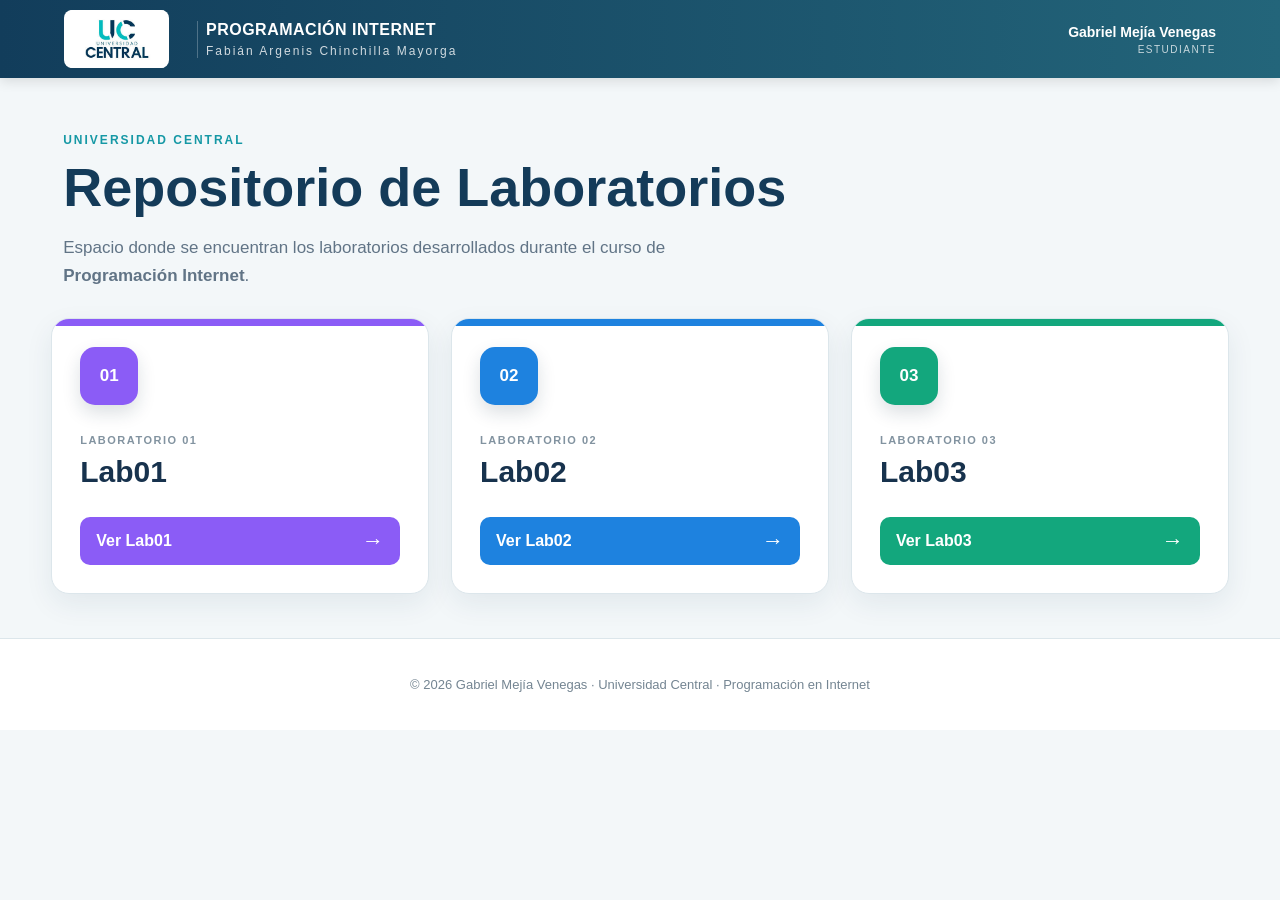
<file: index.html>
<!DOCTYPE html>
<html lang="es">
<head>
    <meta charset="UTF-8">
    <meta name="viewport" content="width=device-width, initial-scale=1.0">
    <title>Repositorio de Laboratorios | Programación en Internet</title>
    <link rel="stylesheet" href="estilos.css">
</head>
<body>

    <header class="topbar">
        <div class="brand">
            <div class="logo-box">
                <img src="logo-universidad-central.png" alt="Universidad Central">
            </div>
        </div>

        <div class="course">
            <span class="course-label">PROGRAMACIÓN INTERNET</span>
            <span class="course-subtitle">Fabián Argenis Chinchilla Mayorga</span>
        </div>

        <div class="student">
            <span class="student-name">Gabriel Mejía Venegas</span>
            <span class="student-label">ESTUDIANTE</span>
        </div>
    </header>

    <main class="container">

        <section class="welcome">
            <span class="eyebrow">UNIVERSIDAD CENTRAL</span>
            <h1>Repositorio de Laboratorios</h1>
            <p>
                Espacio donde se encuentran los laboratorios desarrollados durante el curso de <strong>Programación Internet</strong>.
            </p>
        </section>

        <section class="labs" aria-label="Laboratorios">

            <article class="lab-card lab01">
                <div class="icon">01</div>
                <div class="lab-content">
                    <span class="lab-number">LABORATORIO 01</span>
                    <h2>Lab01</h2>
                    <a class="lab-button" href="lab01/">Ver Lab01 <span>→</span></a>
                </div>
            </article>

            <article class="lab-card lab02">
                <div class="icon">02</div>
                <div class="lab-content">
                    <span class="lab-number">LABORATORIO 02</span>
                    <h2>Lab02</h2>
                    <a class="lab-button" href="lab02/">Ver Lab02 <span>→</span></a>
                </div>
            </article>

            <article class="lab-card lab03">
                <div class="icon">03</div>
                <div class="lab-content">
                    <span class="lab-number">LABORATORIO 03</span>
                    <h2>Lab03</h2>
                    <a class="lab-button" href="lab03/">Ver Lab03 <span>→</span></a>
                </div>
            </article>

        </section>

    </main>

    <footer>
        <p>© 2026 Gabriel Mejía Venegas · Universidad Central · Programación en Internet</p>
    </footer>

</body>
</html>
</file>
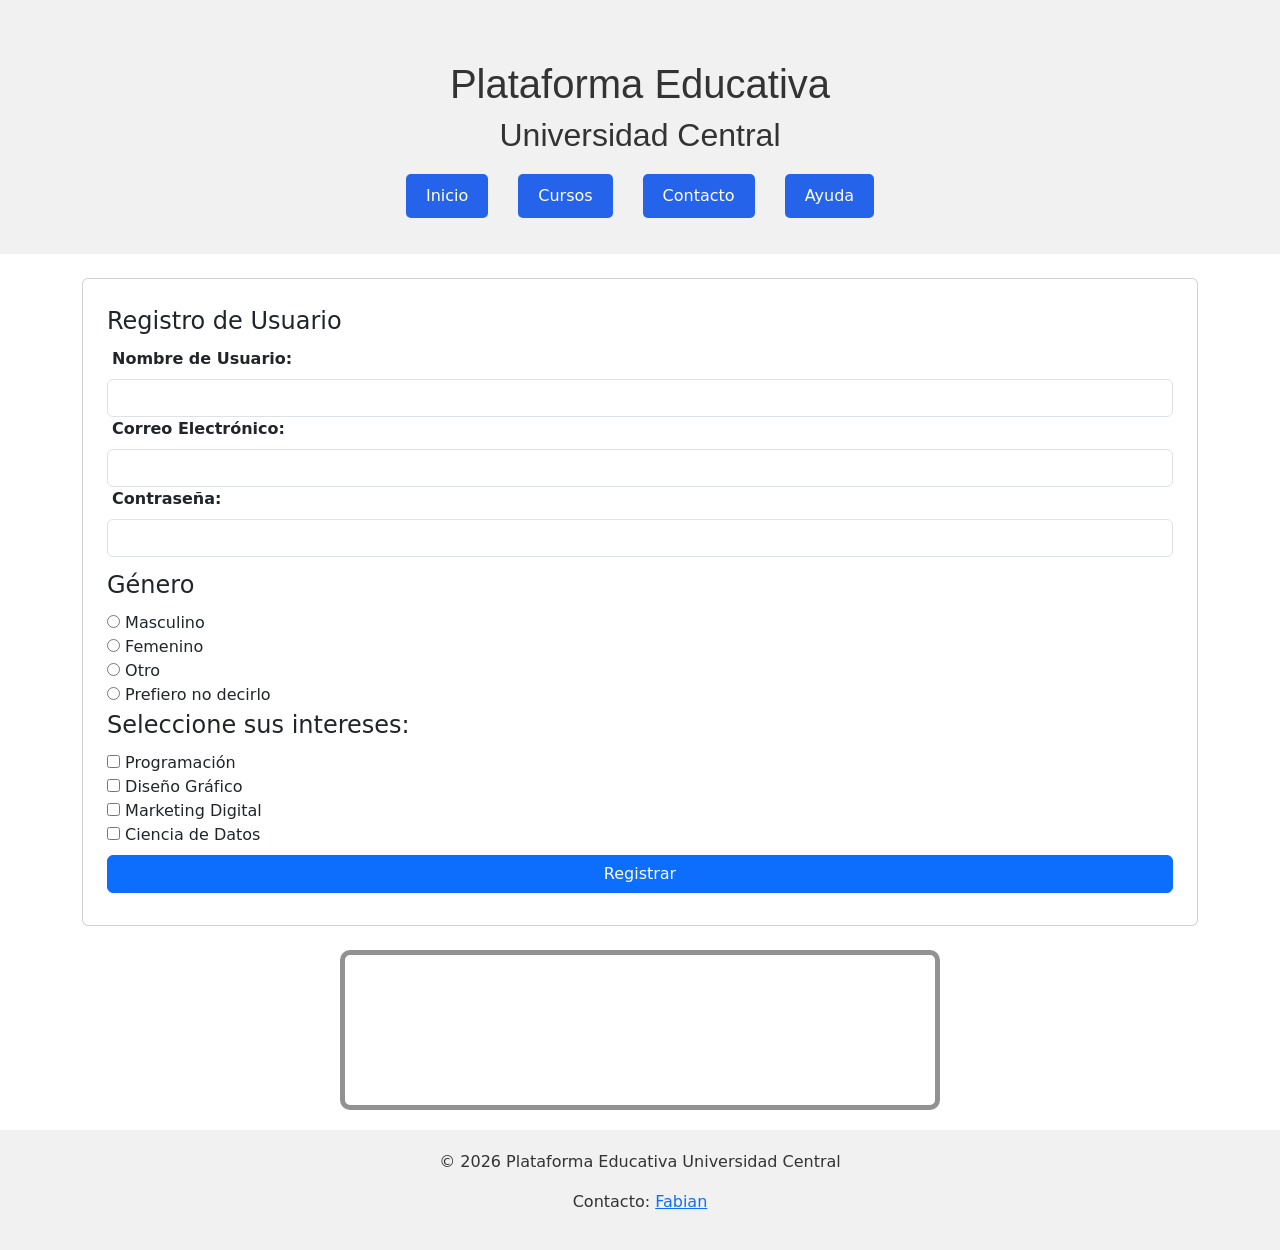
<file: lab03/index.html>
<!DOCTYPE html>
<html lang="es">

<head>
  <meta charset="UTF-8">
  <meta name="viewport" content="width=device-width, initial-scale=1.0">
  <title>LAB-03</title>

  <link rel="stylesheet" href="estilos.css">

  <link href="https://cdn.jsdelivr.net/npm/bootstrap@5.3.8/dist/css/bootstrap.min.css"
        rel="stylesheet"
        integrity="sha384-sRIl4kxILFvY47J16cr9ZwB07vP4J8+LH7qKQnuqkuIAvNWLzeN8tE5YBujZqJLB"
        crossorigin="anonymous">
</head>

<body>

  <header>
    <h1 id="main-title" class="title">Plataforma Educativa</h1>
    <h2 class="title">Universidad Central</h2>

    <nav class="nav-menu">
      <ul class="nav-list">
        <li class="menu-item">
          <a href="index.html">Inicio</a>
        </li>

        <li class="menu-item">
          <a href="cursos.html">Cursos</a>
        </li>

        <li class="menu-item">
          <a href="contacto.html">Contacto</a>
        </li>

        <li class="menu-item">
          <a href="ayuda.html">Ayuda</a>
        </li>
      </ul>
    </nav>
  </header>

  <main class="container">

    <section class="card p-4 mx-auto my-4">

      <form action="#" method="post">

        <fieldset>

          <legend>Registro de Usuario</legend>

          <div class="form-group">

            <label class="form-label" for="username">
              Nombre de Usuario:
            </label>

            <input class="form-control"
                   type="text"
                   id="username"
                   name="username"
                   required>

            <label class="form-label" for="email">
              Correo Electrónico:
            </label>

            <input class="form-control"
                   type="email"
                   id="email"
                   name="email"
                   required>

            <label class="form-label" for="password">
              Contraseña:
            </label>

            <input class="form-control"
                   type="password"
                   id="password"
                   name="password"
                   required>

          </div>

          <fieldset>

            <legend>Género</legend>

            <div>

              <div>
                <input type="radio"
                       value="m"
                       name="genero"
                       id="g-m">

                <label for="g-m">Masculino</label>
              </div>

              <div>
                <input type="radio"
                       value="f"
                       name="genero"
                       id="g-f">

                <label for="g-f">Femenino</label>
              </div>

              <div>
                <input type="radio"
                       value="o"
                       name="genero"
                       id="g-o">

                <label for="g-o">Otro</label>
              </div>

              <div>
                <input type="radio"
                       value="n"
                       name="genero"
                       id="g-n">

                <label for="g-n">Prefiero no decirlo</label>
              </div>

            </div>

          </fieldset>

          <fieldset>

            <legend>Seleccione sus intereses:</legend>

            <div>

              <div>
                <input type="checkbox"
                       name="intereses"
                       id="interes1"
                       value="programacion">

                <label for="interes1">Programación</label>
              </div>

              <div>
                <input type="checkbox"
                       name="intereses"
                       id="interes2"
                       value="diseño">

                <label for="interes2">Diseño Gráfico</label>
              </div>

              <div>
                <input type="checkbox"
                       name="intereses"
                       id="interes3"
                       value="marketing">

                <label for="interes3">Marketing Digital</label>
              </div>

              <div>
                <input type="checkbox"
                       name="intereses"
                       id="interes4"
                       value="ciencia">

                <label for="interes4">Ciencia de Datos</label>
              </div>

            </div>

          </fieldset>

          <button class="btn btn-primary w-100 my-2"
                  type="submit">
            Registrar
          </button>

        </fieldset>

      </form>

    </section>

    <section id="video-section">

      <iframe
        width="560"
        height="315"
        src="https://www.youtube.com/embed/te1p2-hfwxo?si=F25S6KMyMdq1QGWC"
        title="YouTube video player"
        frameborder="0"
        allow="accelerometer; autoplay; clipboard-write; encrypted-media; gyroscope; picture-in-picture; web-share"
        referrerpolicy="strict-origin-when-cross-origin"
        allowfullscreen>
      </iframe>

    </section>

  </main>

  <footer>

    <p>&copy; 2026 Plataforma Educativa Universidad Central</p>

    <p>
      Contacto:
      <a href="mailto:fabian.chinchilla@uc.ac.cr">
        Fabian
      </a>
    </p>

  </footer>

</body>

</html>
</file>
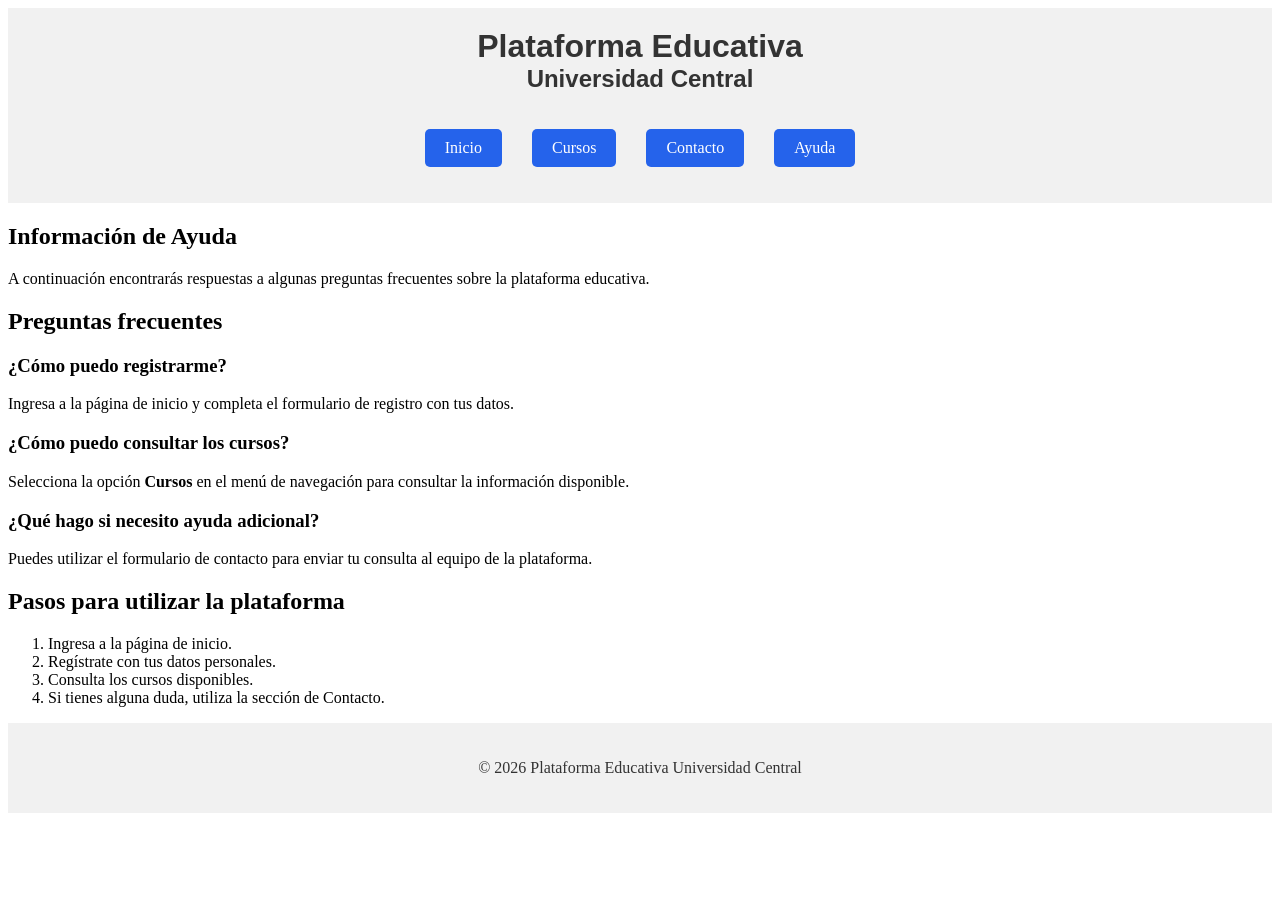
<file: lab03/ayuda.html>
<!DOCTYPE html>
<html lang="es">
<head>
  <meta charset="UTF-8">
  <meta name="viewport" content="width=device-width, initial-scale=1.0">
  <title>Ayuda</title>
  <link rel="stylesheet" href="estilos.css">
</head>

<body>
  <header>
    <h1 class="title">Plataforma Educativa</h1>
    <h2 class="title">Universidad Central</h2>

    <nav class="nav-menu">
      <ul class="nav-list">
        <li class="menu-item"><a href="index.html">Inicio</a></li>
        <li class="menu-item"><a href="cursos.html">Cursos</a></li>
        <li class="menu-item"><a href="contacto.html">Contacto</a></li>
        <li class="menu-item"><a href="ayuda.html">Ayuda</a></li>
      </ul>
    </nav>
  </header>

  <main class="container">
    <section class="card p-4 mx-auto my-4">
      <h1>Información de Ayuda</h1>
      <p>A continuación encontrarás respuestas a algunas preguntas frecuentes sobre la plataforma educativa.</p>

      <section>
        <h2>Preguntas frecuentes</h2>

        <article>
          <h3>¿Cómo puedo registrarme?</h3>
          <p>Ingresa a la página de inicio y completa el formulario de registro con tus datos.</p>
        </article>

        <article>
          <h3>¿Cómo puedo consultar los cursos?</h3>
          <p>Selecciona la opción <strong>Cursos</strong> en el menú de navegación para consultar la información disponible.</p>
        </article>

        <article>
          <h3>¿Qué hago si necesito ayuda adicional?</h3>
          <p>Puedes utilizar el formulario de contacto para enviar tu consulta al equipo de la plataforma.</p>
        </article>
      </section>

      <section>
        <h2>Pasos para utilizar la plataforma</h2>
        <ol>
          <li>Ingresa a la página de inicio.</li>
          <li>Regístrate con tus datos personales.</li>
          <li>Consulta los cursos disponibles.</li>
          <li>Si tienes alguna duda, utiliza la sección de Contacto.</li>
        </ol>
      </section>
    </section>
  </main>

  <footer>
    <p>&copy; 2026 Plataforma Educativa Universidad Central</p>
  </footer>
</body>
</html>
</file>
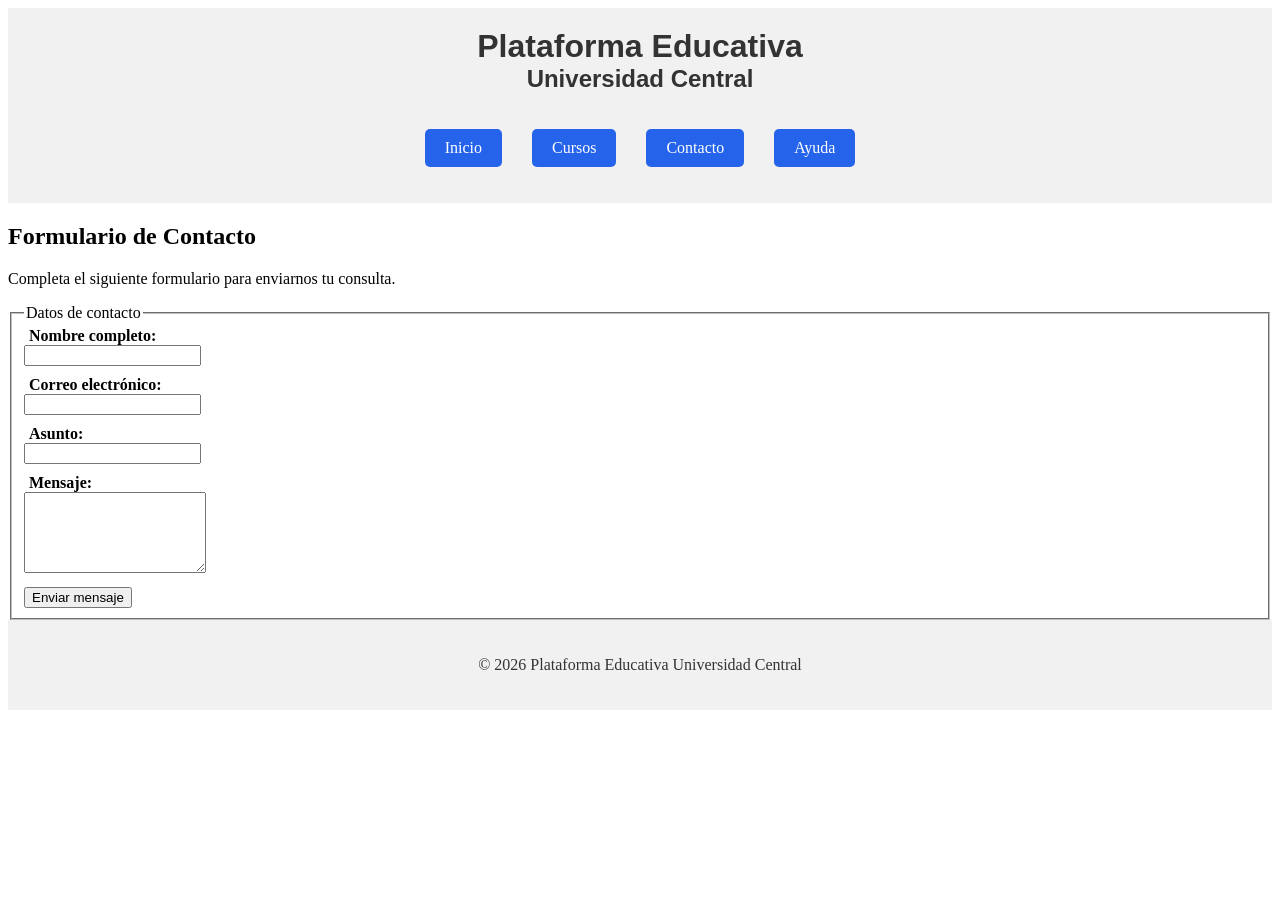
<file: lab03/contacto.html>
<!DOCTYPE html>
<html lang="es">
<head>
  <meta charset="UTF-8">
  <meta name="viewport" content="width=device-width, initial-scale=1.0">
  <title>Contacto</title>
  <link rel="stylesheet" href="estilos.css">
</head>

<body>
  <header>
    <h1 class="title">Plataforma Educativa</h1>
    <h2 class="title">Universidad Central</h2>

    <nav class="nav-menu">
      <ul class="nav-list">
        <li class="menu-item"><a href="index.html">Inicio</a></li>
        <li class="menu-item"><a href="cursos.html">Cursos</a></li>
        <li class="menu-item"><a href="contacto.html">Contacto</a></li>
        <li class="menu-item"><a href="ayuda.html">Ayuda</a></li>
      </ul>
    </nav>
  </header>

  <main class="container">
    <section class="card p-4 mx-auto my-4">
      <h1>Formulario de Contacto</h1>
      <p>Completa el siguiente formulario para enviarnos tu consulta.</p>

      <form action="#" method="post">
        <fieldset>
          <legend>Datos de contacto</legend>

          <div class="form-group">
            <label for="nombre">Nombre completo:</label>
            <input class="form-control" type="text" id="nombre" name="nombre" required>
          </div>

          <div class="form-group">
            <label for="correo">Correo electrónico:</label>
            <input class="form-control" type="email" id="correo" name="correo" required>
          </div>

          <div class="form-group">
            <label for="asunto">Asunto:</label>
            <input class="form-control" type="text" id="asunto" name="asunto" required>
          </div>

          <div class="form-group">
            <label for="mensaje">Mensaje:</label>
            <textarea class="form-control" id="mensaje" name="mensaje" rows="5" required></textarea>
          </div>

          <button class="btn btn-primary w-100 my-2" type="submit">Enviar mensaje</button>
        </fieldset>
      </form>
    </section>
  </main>

  <footer>
    <p>&copy; 2026 Plataforma Educativa Universidad Central</p>
  </footer>
</body>
</html>
</file>
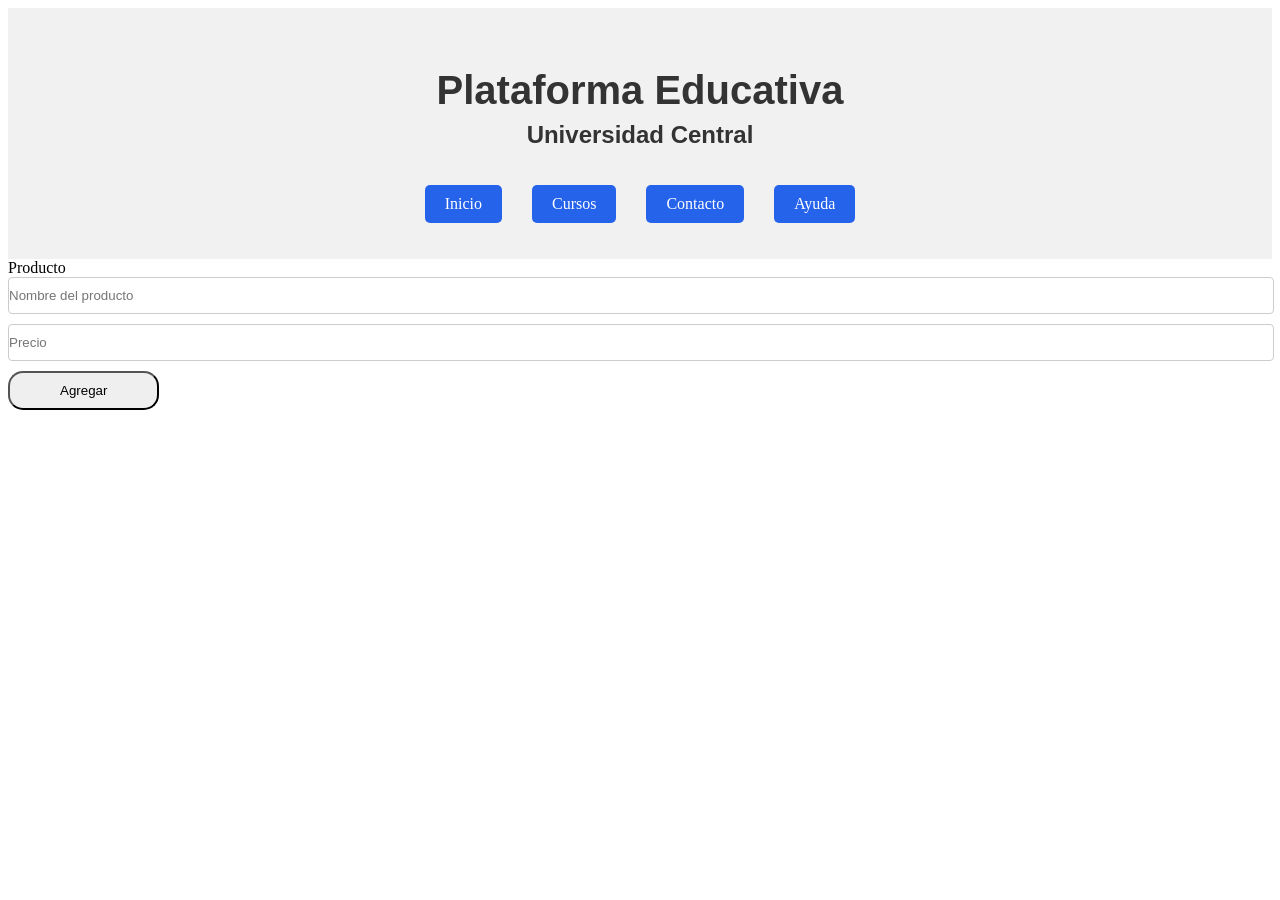
<file: lab03/cursos.html>
<!DOCTYPE html>
<html lang="en">
<head>
  <meta charset="UTF-8">
  <meta name="viewport" content="width=device-width, initial-scale=1.0">
  <title>Productos</title>
  <link rel="stylesheet" href="estilos.css">
</head>
<body>
    <header>
    <h1 id="main-title" class="title">Plataforma Educativa</h1>
    <h2 class="title">Universidad Central</h2>
    <!-- menu -->
    <nav class="nav-menu">
      <ul class="nav-list">
        <li class="menu-item"><a href="index.html">Inicio</a></li>
        <li class="menu-item"><a href="cursos.html">Cursos</a></li>
        <li class="menu-item"><a href="contacto.html">Contacto</a></li>
        <li class="menu-item"><a href="ayuda.html">Ayuda</a></li>
      </ul>
    </nav>
  </header>

  Producto
  <form action="">
    <div class="form-group">
      <input type="text" placeholder="Nombre del producto" class="form-input">
    </div>

    <div class="form-group">
      <input type="number" placeholder="Precio" class="form-input">
    </div>

    <button type="submit" class="submit-button">Agregar</button>
  </form>
</body>
</html>
</file>
<file: estilos.css>
* {
    box-sizing: border-box;
}

body {
    margin: 0;
    font-family: Arial, Helvetica, sans-serif;
    color: #17324d;
    background: #f3f7f9;
}

.topbar {
    min-height: 78px;
    display: flex;
    align-items: center;
    gap: 28px;
    padding: 10px 5%;
    background: linear-gradient(90deg, #123d5b, #23657a);
    color: white;
    box-shadow: 0 3px 12px rgba(0, 0, 0, 0.12);
}

.logo-box {
    width: 105px;
    height: 58px;
    display: flex;
    align-items: center;
    justify-content: center;
    overflow: hidden;
    border-radius: 8px;
    background: white;
}

.logo-box img {
    width: 94px;
    height: 94px;
    object-fit: contain;
}

.course {
    display: flex;
    flex-direction: column;
    flex: 1;
    padding-left: 8px;
    border-left: 1px solid rgba(255, 255, 255, 0.25);
}

.course-label {
    font-size: 16px;
    font-weight: 700;
    letter-spacing: 0.5px;
}

.course-subtitle {
    margin-top: 5px;
    font-size: 12px;
    letter-spacing: 2px;
    opacity: 0.8;
}

.student {
    display: flex;
    flex-direction: column;
    align-items: flex-end;
}

.student-name {
    font-size: 14px;
    font-weight: 700;
}

.student-label {
    margin-top: 4px;
    font-size: 10px;
    letter-spacing: 1.5px;
    opacity: 0.75;
}

.container {
    width: min(1180px, 92%);
    margin: 42px auto 0;
}

.welcome {
    padding: 10px 12px 28px;
}

.eyebrow {
    display: inline-block;
    margin-bottom: 12px;
    color: #1598a5;
    font-size: 12px;
    font-weight: 700;
    letter-spacing: 2px;
}

h1 {
    margin: 0;
    color: #143b59;
    font-size: clamp(34px, 5vw, 54px);
    line-height: 1.05;
}

.welcome p {
    max-width: 720px;
    margin: 18px 0 0;
    color: #617486;
    font-size: 17px;
    line-height: 1.65;
}

.labs {
    display: grid;
    grid-template-columns: repeat(3, 1fr);
    gap: 22px;
}

.lab-card {
    position: relative;
    min-height: 270px;
    padding: 28px;
    overflow: hidden;
    border: 1px solid #dce6eb;
    border-radius: 18px;
    background: white;
    box-shadow: 0 10px 28px rgba(25, 63, 84, 0.08);
    transition: transform 0.2s ease, box-shadow 0.2s ease;
}

.lab-card::before {
    content: "";
    position: absolute;
    left: 0;
    right: 0;
    top: 0;
    height: 7px;
    background: var(--accent);
}

.lab-card:hover {
    transform: translateY(-5px);
    box-shadow: 0 16px 34px rgba(25, 63, 84, 0.14);
}

.lab01 {
    --accent: #8b5cf6;
}

.lab02 {
    --accent: #1e82df;
}

.lab03 {
    --accent: #13a77d;
}

.icon {
    width: 58px;
    height: 58px;
    display: flex;
    align-items: center;
    justify-content: center;
    border-radius: 15px;
    color: white;
    background: var(--accent);
    font-size: 17px;
    font-weight: 800;
    box-shadow: 0 8px 18px rgba(20, 50, 70, 0.15);
}

.lab-content {
    margin-top: 25px;
}

.lab-number {
    color: #8293a0;
    font-size: 11px;
    font-weight: 700;
    letter-spacing: 1.5px;
}

.lab-card h2 {
    margin: 7px 0 0;
    color: #17324d;
    font-size: 30px;
}

.lab-button {
    display: flex;
    align-items: center;
    justify-content: space-between;
    margin-top: 28px;
    padding: 13px 16px;
    border-radius: 10px;
    color: white;
    background: var(--accent);
    font-weight: 700;
    text-decoration: none;
    transition: filter 0.2s ease;
}

.lab-button:hover {
    filter: brightness(0.92);
}

.lab-button span {
    font-size: 22px;
    line-height: 1;
}

footer {
    margin-top: 44px;
    padding: 25px 20px;
    border-top: 1px solid #dce6eb;
    background: white;
    color: #748592;
    text-align: center;
    font-size: 13px;
}

@media (max-width: 850px) {
    .topbar {
        flex-wrap: wrap;
        padding: 12px 5%;
    }

    .course {
        order: 3;
        flex-basis: 100%;
        border-left: 0;
        border-top: 1px solid rgba(255, 255, 255, 0.25);
        padding: 10px 0 0;
    }

    .student {
        margin-left: auto;
    }

    .labs {
        grid-template-columns: 1fr;
    }
}

@media (max-width: 500px) {
    .container {
        width: 94%;
        margin-top: 25px;
    }

    .topbar {
        gap: 12px;
    }

    .student-name {
        font-size: 12px;
    }

    .welcome {
        padding-left: 2px;
        padding-right: 2px;
    }

    .lab-card {
        min-height: auto;
    }
}
</file>
<file: lab03/estilos.css>
/* body{
      background-color: rgba(87, 110, 91, 0.623);
    } */

.form-group {
  padding-bottom: 10px;
}

.form-group label {
  display: block;
  margin-left: 5px;
  font-weight: bold;
}

.form-input {
  width: 100%;
  padding: 10px 0;
  border: 1px solid #ccc;
  border-radius: 4px;
}

.submit-button {
  padding: 10px 50px;
  border-radius: 15px;
  transition: background-color 0.3s ease;
}

.submit-button:hover {
  background-color: #2563eb;
  /* Un azul más oscuro al pasar el mouse */
}

.title {
  text-align: center;
  color: #333;
  font-family: 'Arial', sans-serif;
  margin: 0;
}

#main-title {
  font-size: 2.5em;
  margin-top: 1em;
  margin-bottom: 0.2em;
}

.nav-list {
  list-style-type: none;
  padding: 0;
  /* Elimina el padding predeterminado de la lista */
  display: flex;
  /* Para alinear horizontalmente los elementos del menú */
  justify-content: center;
}

.nav-menu {
  padding-top: 20px;
}
.menu-item {
  margin: 0 15px;
  background-color: #2563eb;
  color: white;
  padding: 10px 20px;
  border-radius: 5px;
}

.menu-item a {
  color: white;
  text-decoration: none;
}

#video-section {
  display: flex;
  justify-content: center;
  margin: 20px 0;
}

#video-section iframe {
  max-width: 100%;
  width: 600px;
  height: auto;
  border-radius: 10px;
  border: 5px solid #929292;
}

footer, header {
  background-color: #f1f1f1;
  text-align: center;
  padding: 20px;
  color: #333;
}
</file>
